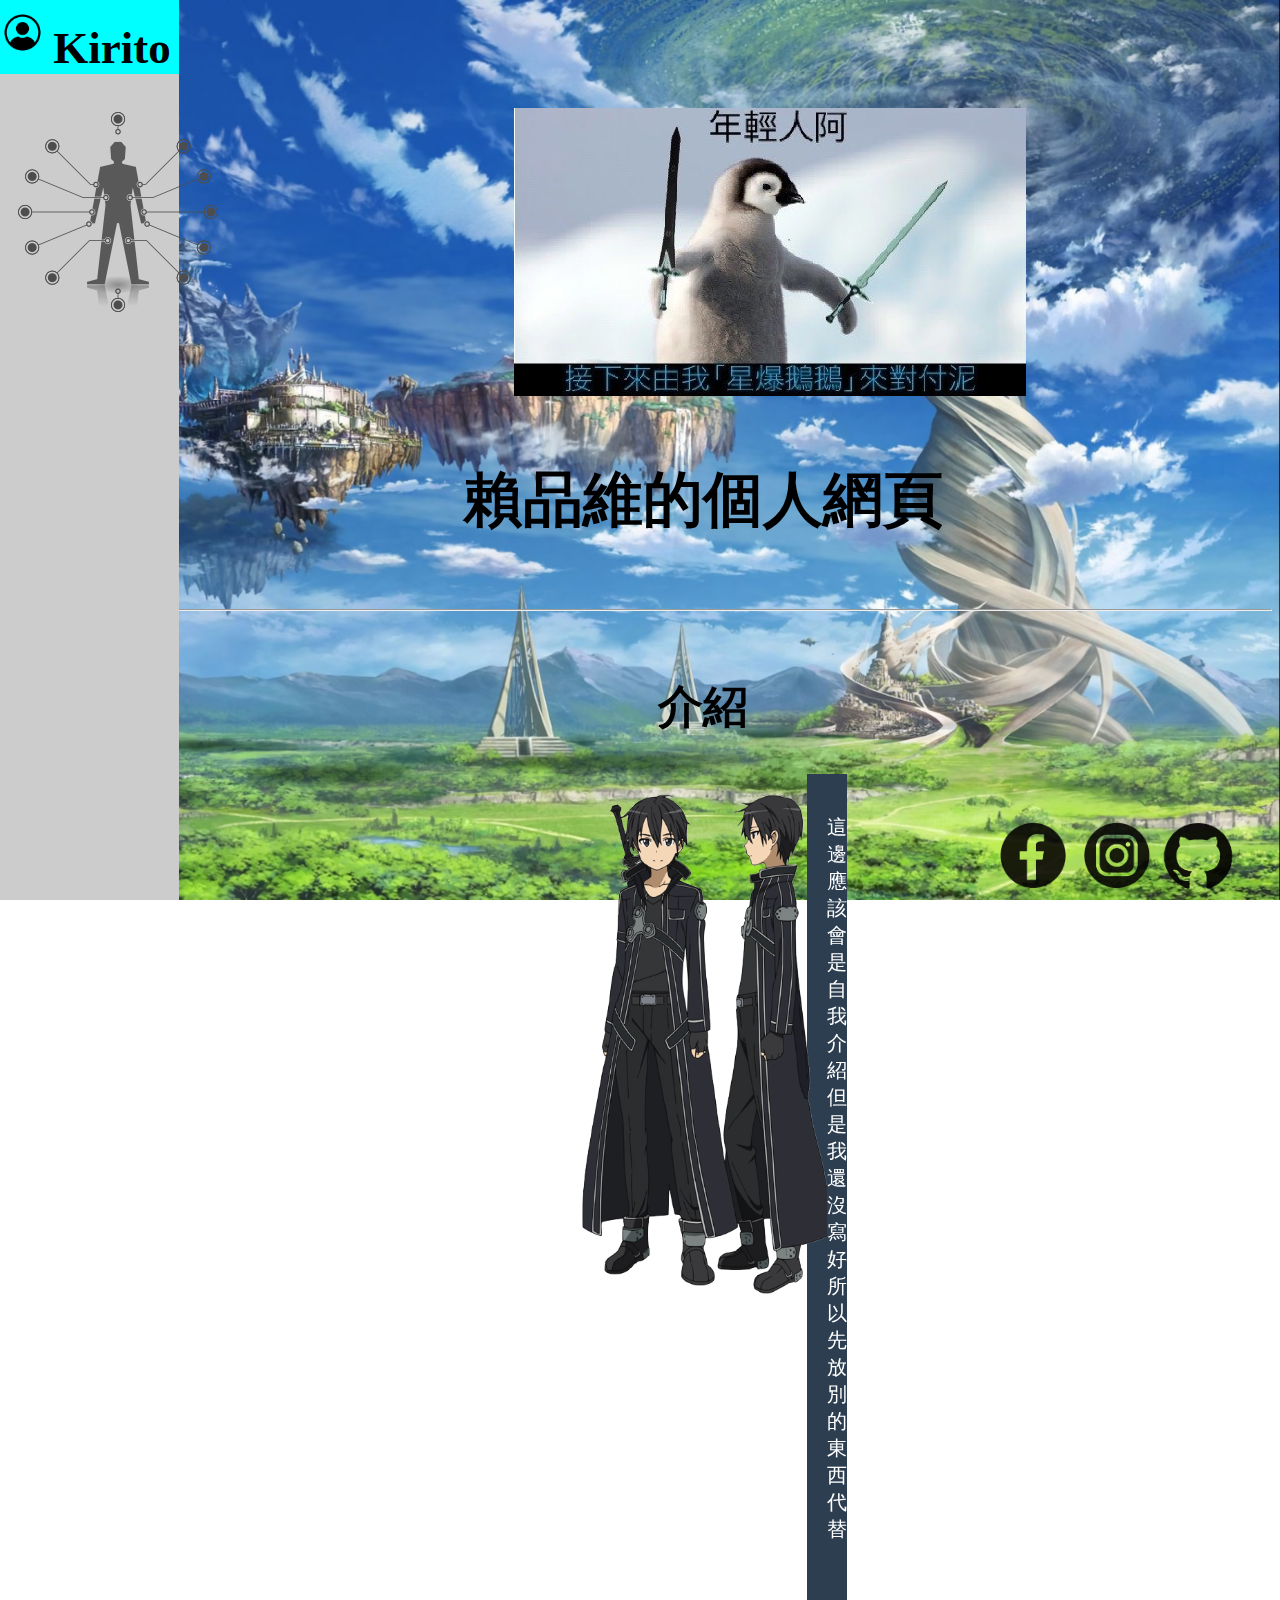
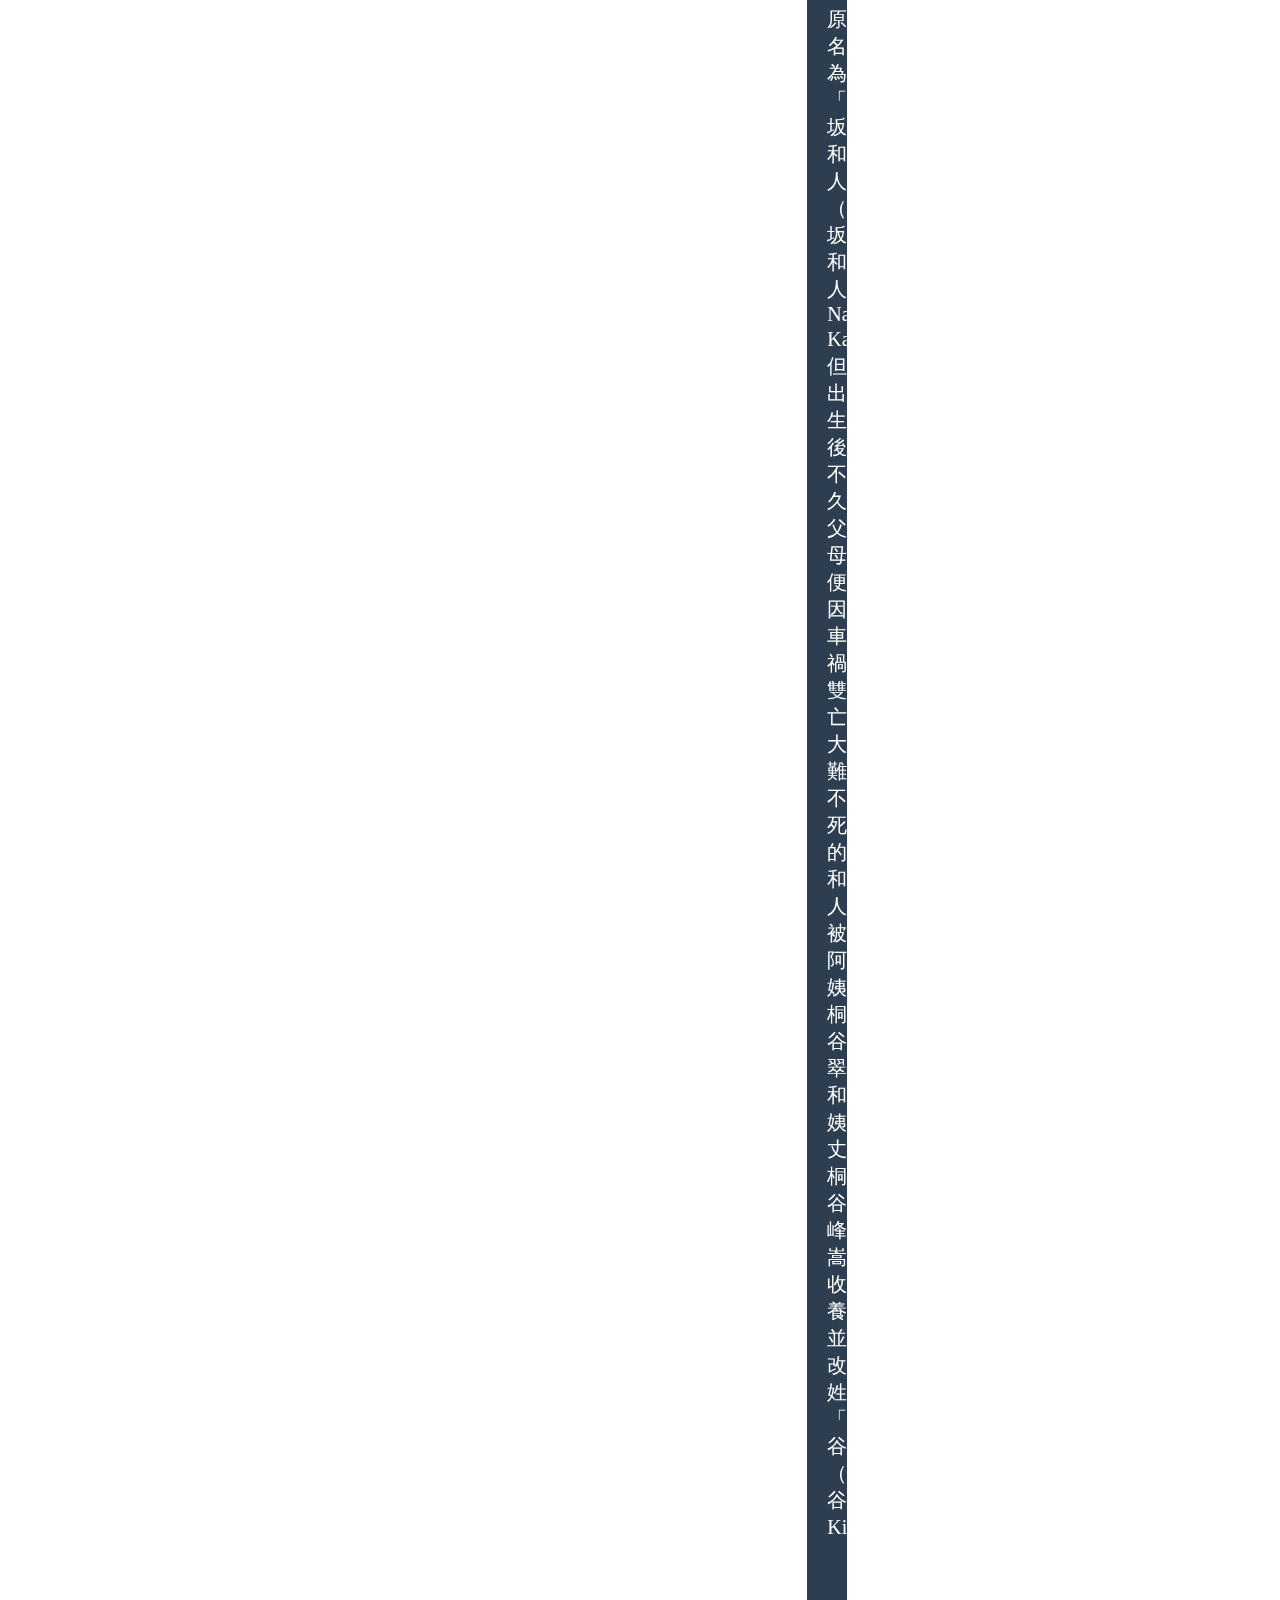
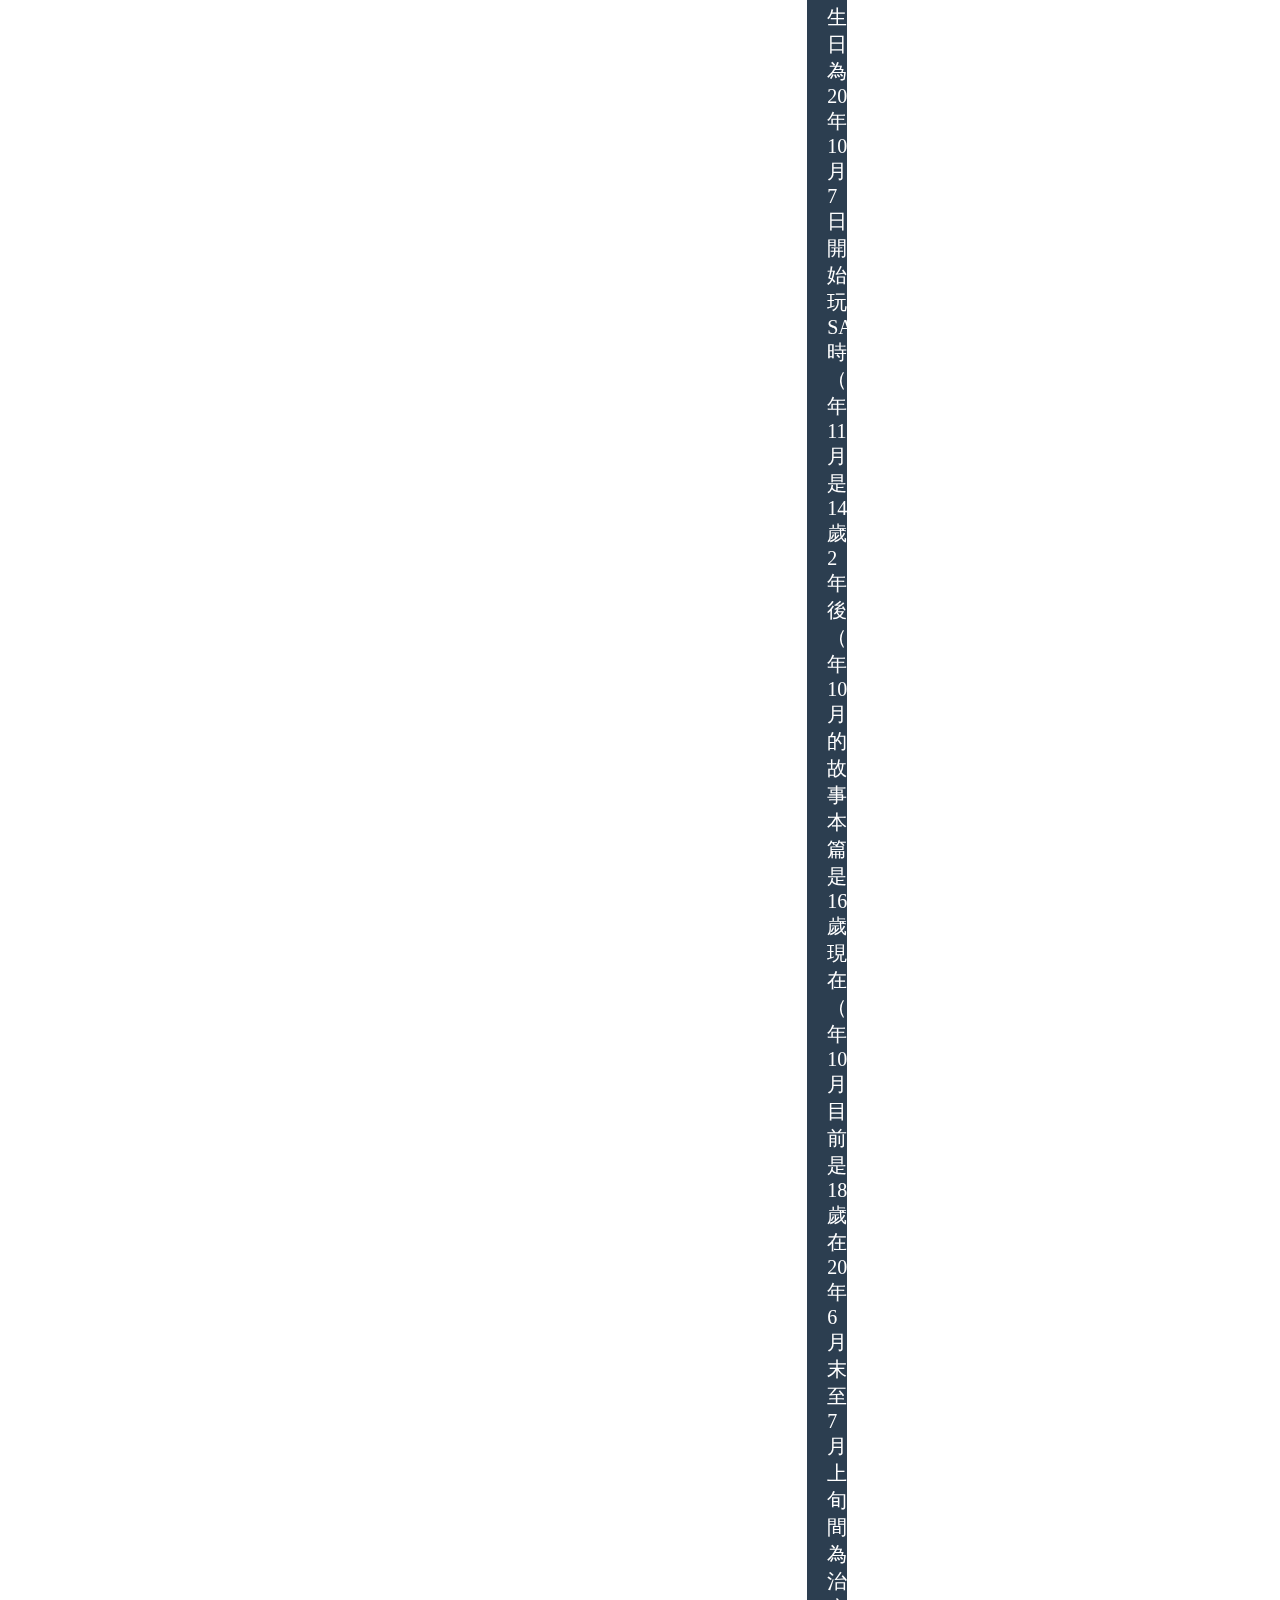
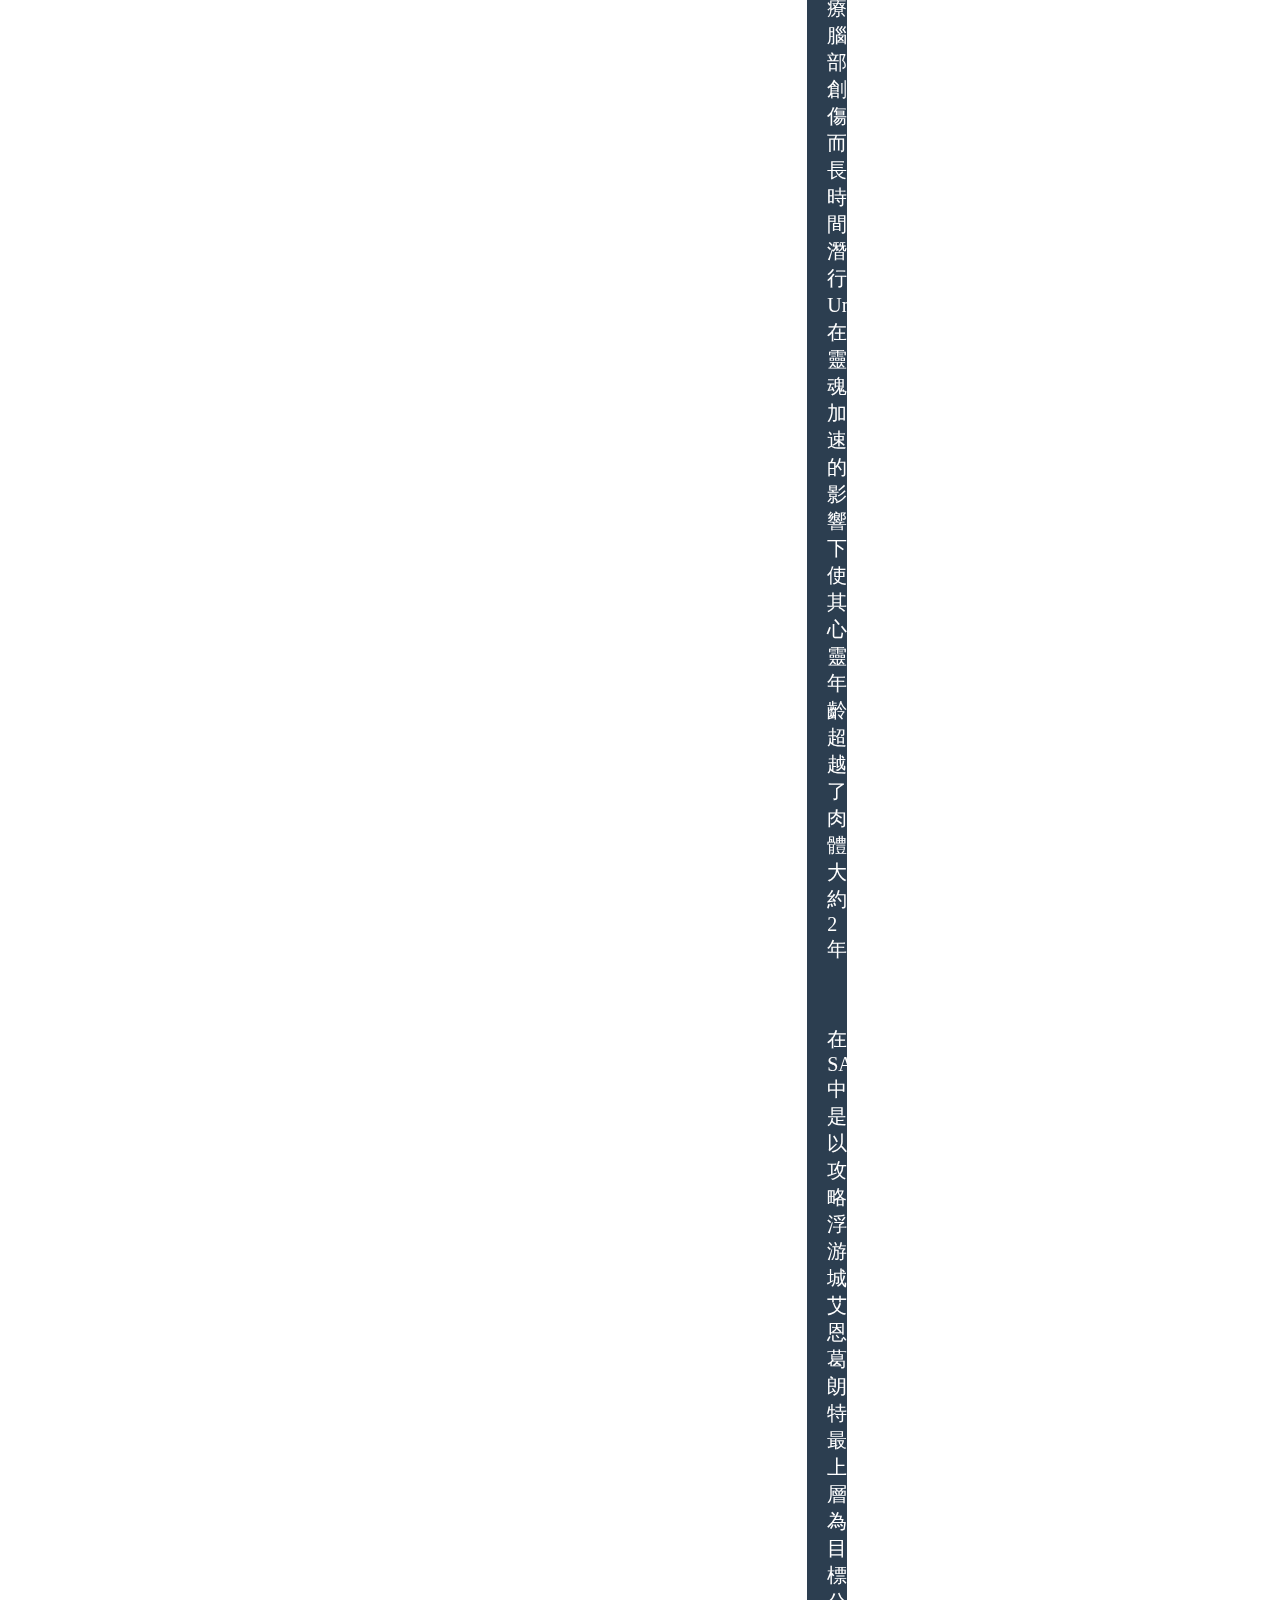
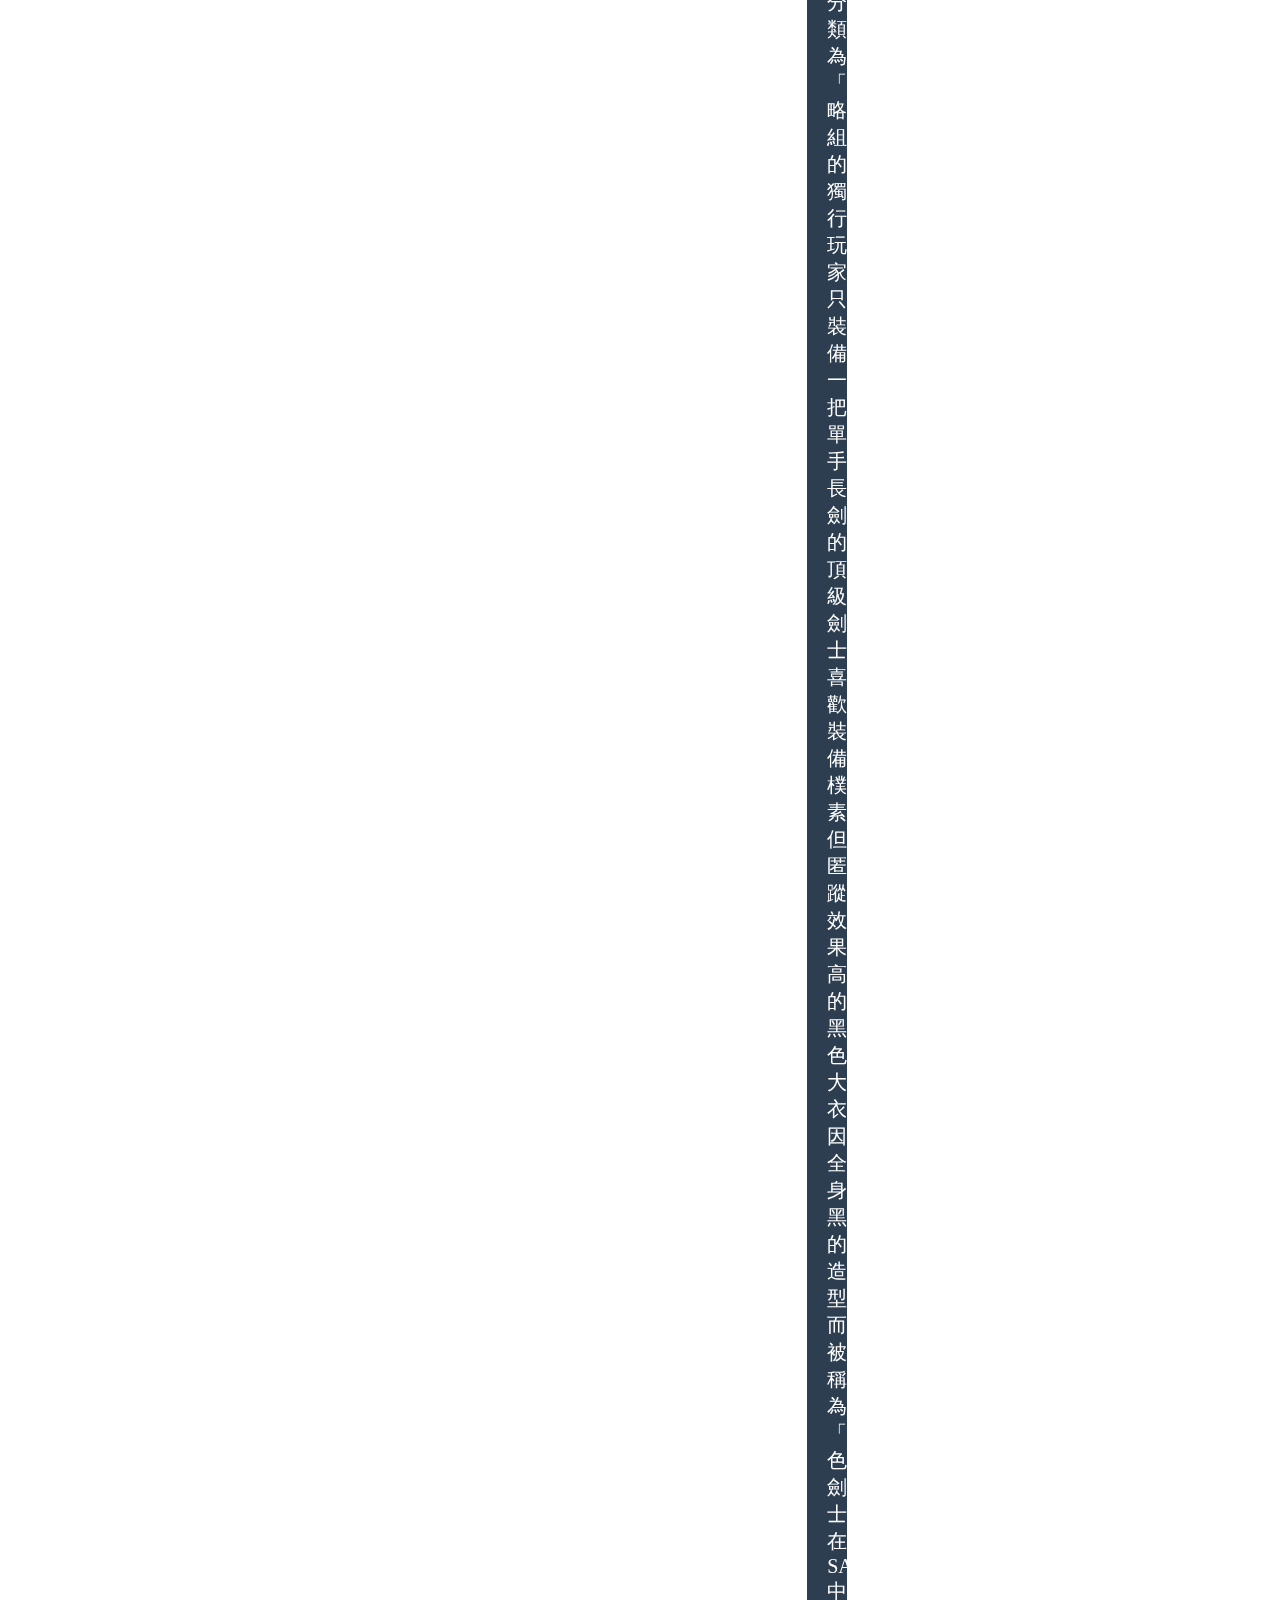
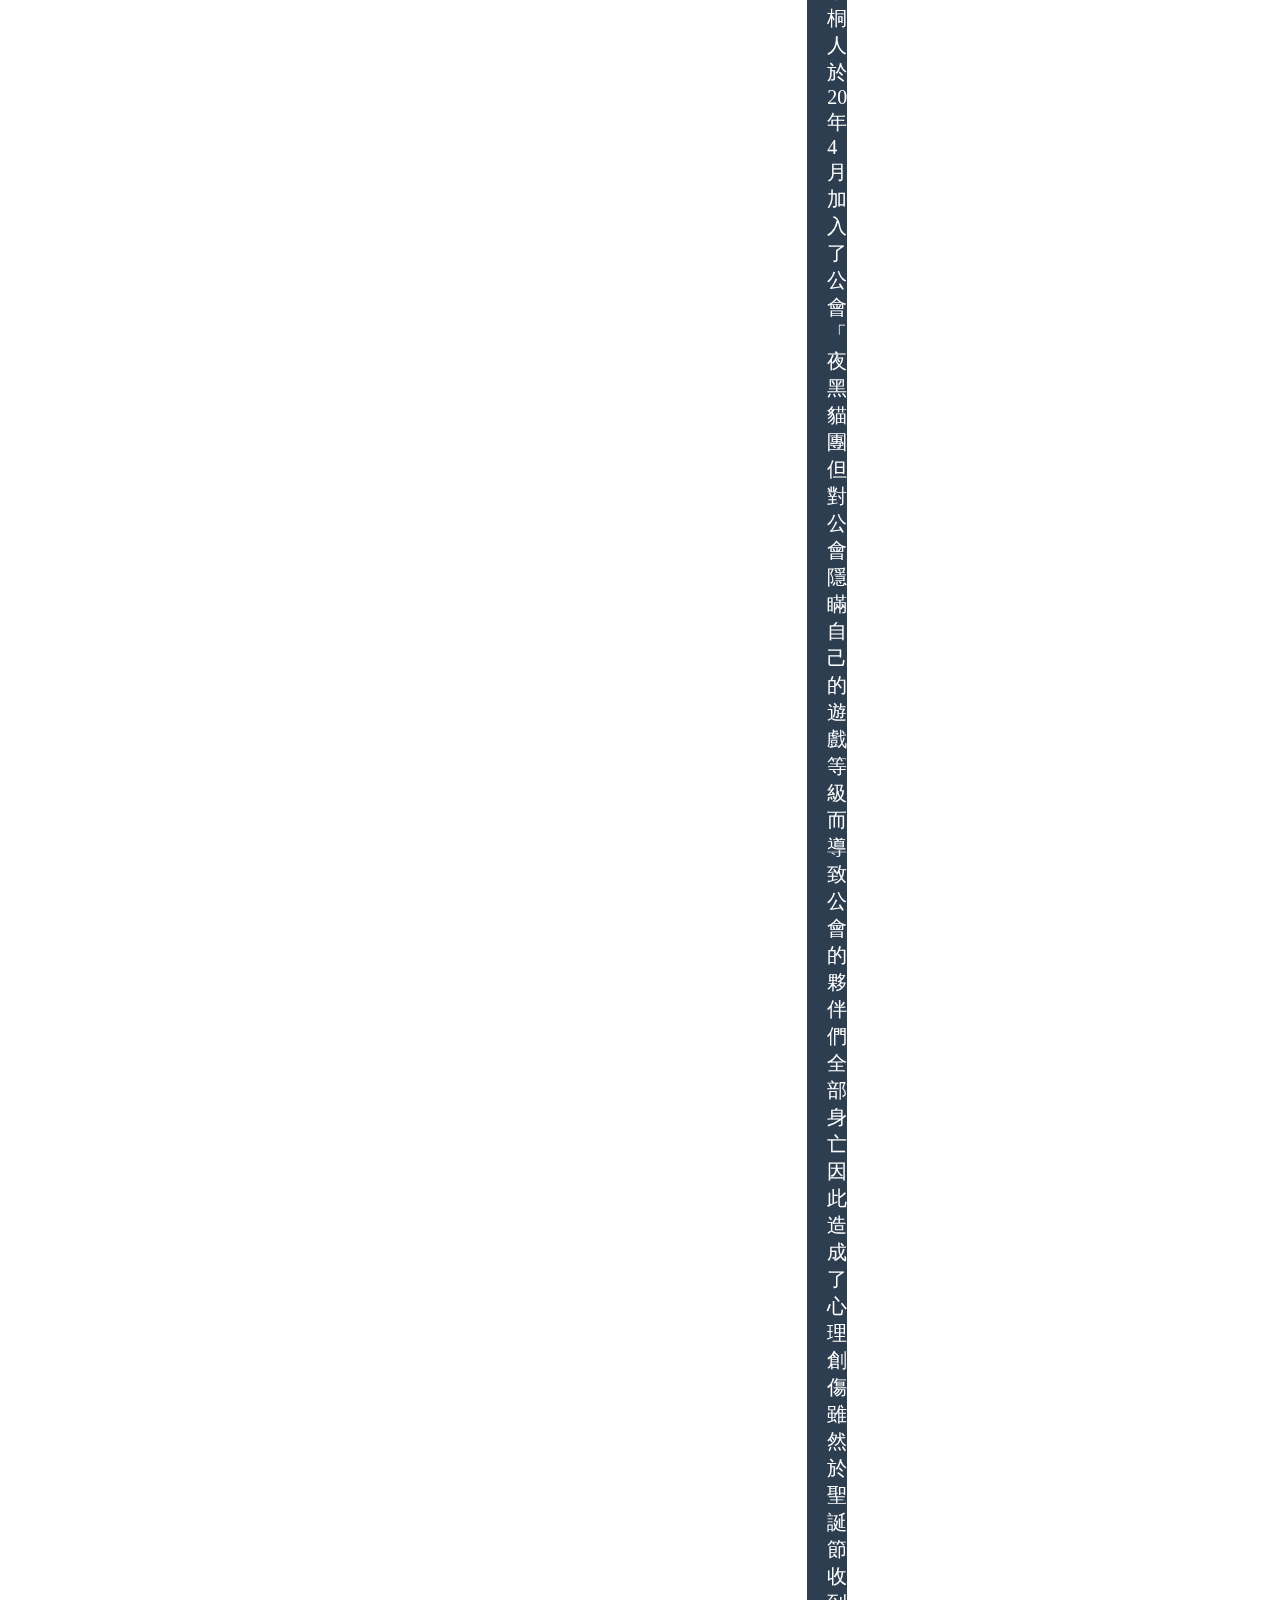
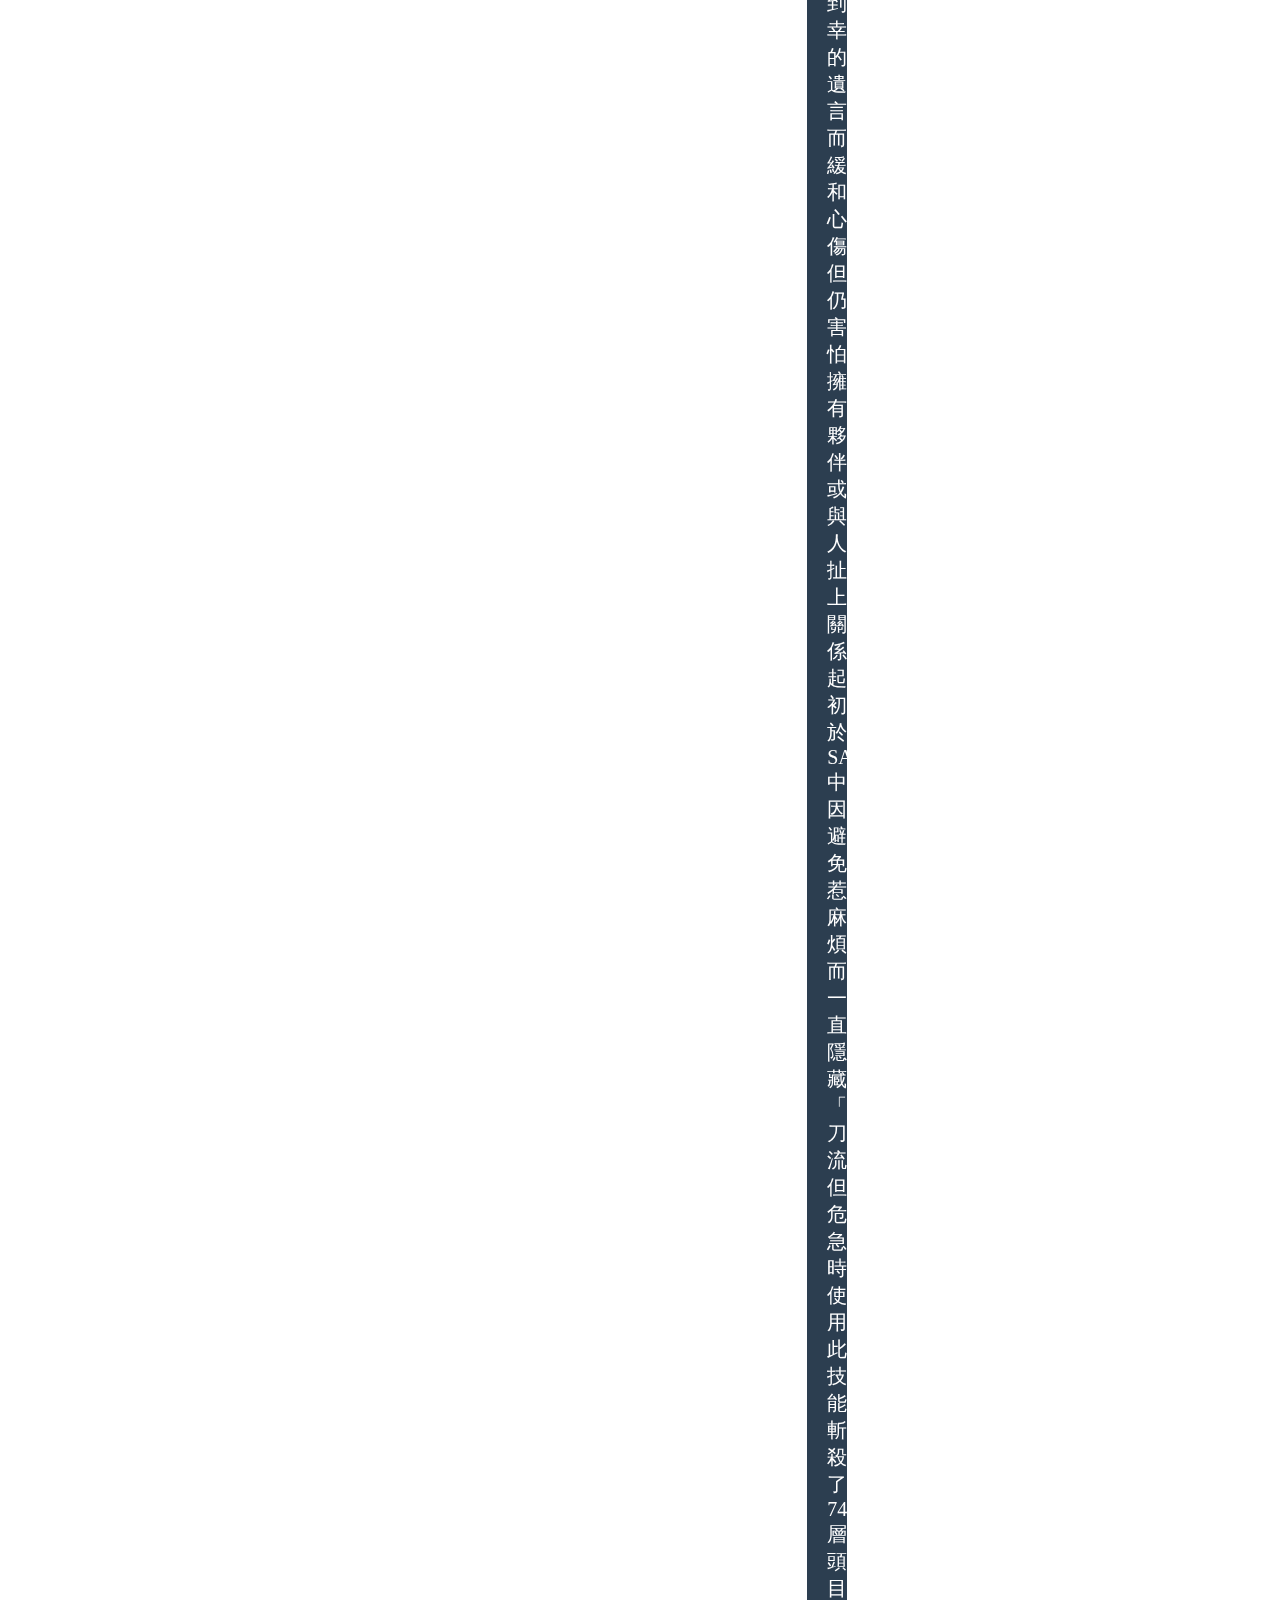
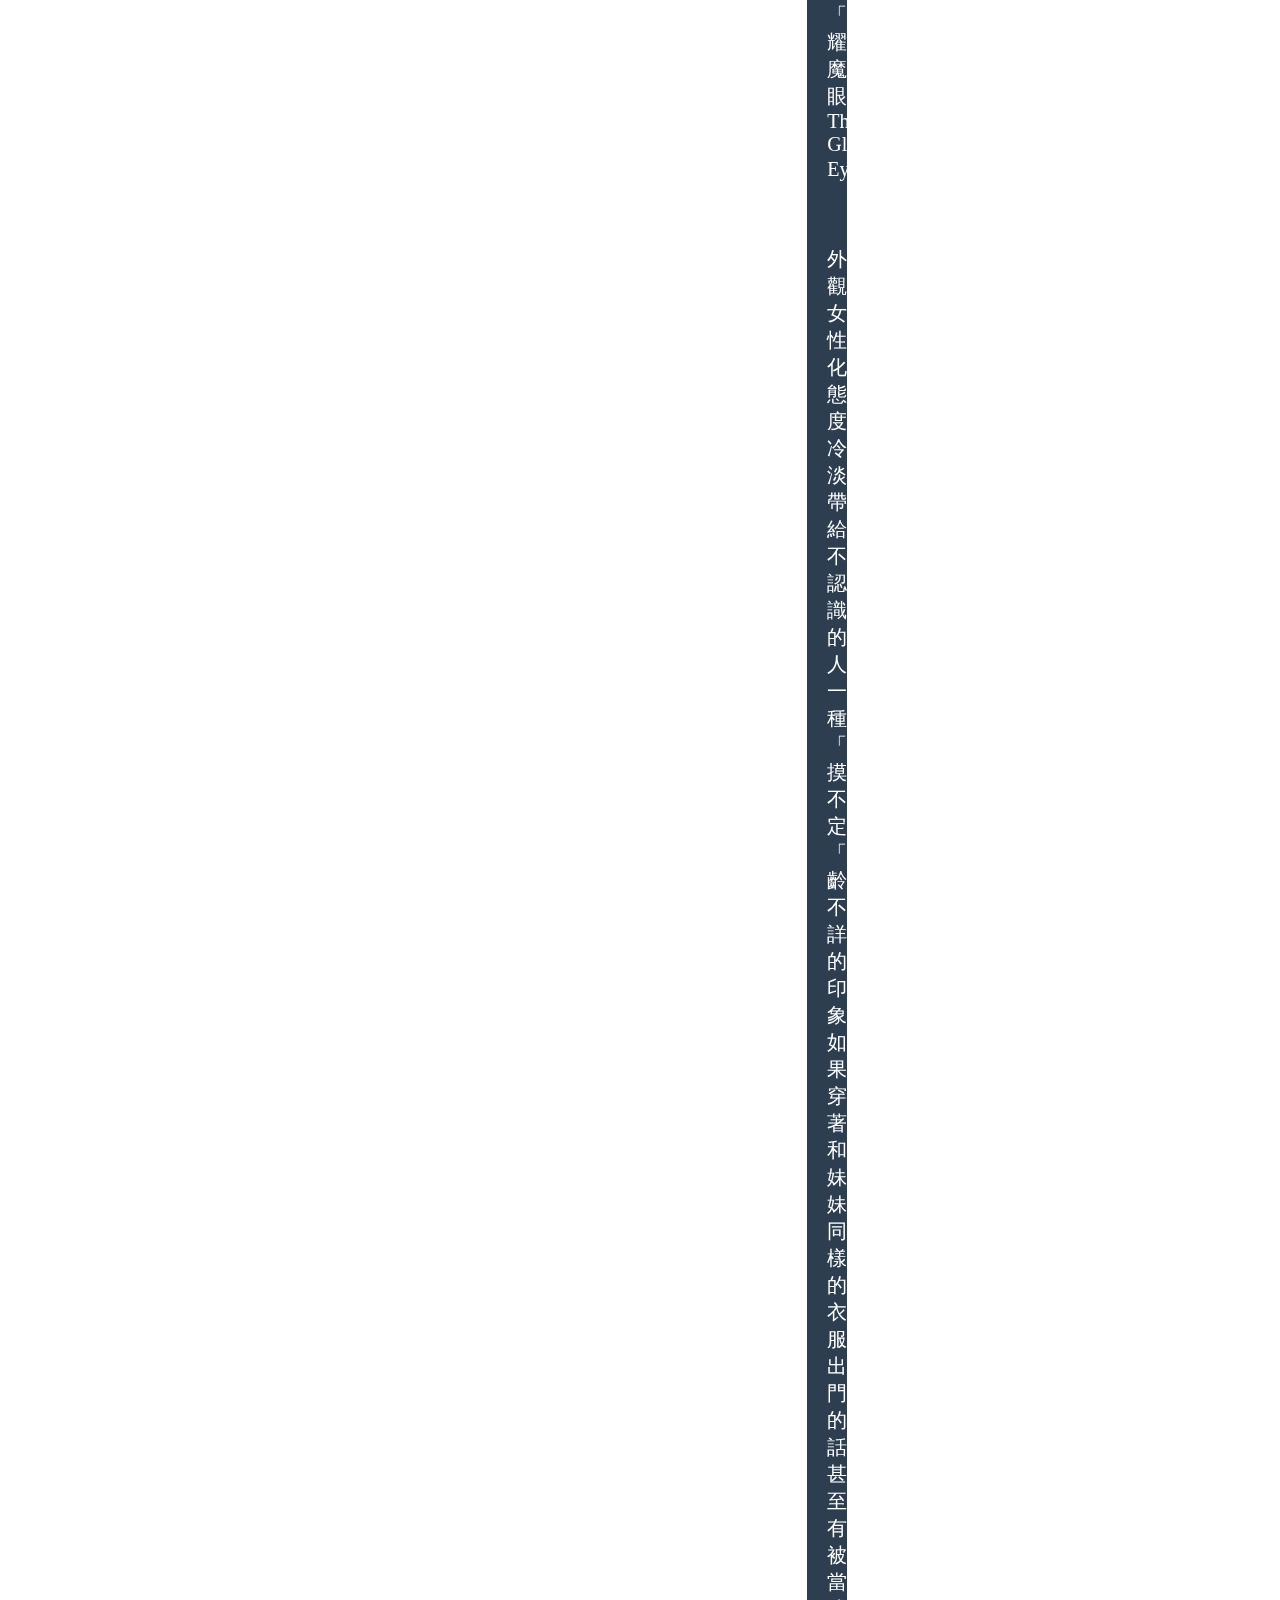
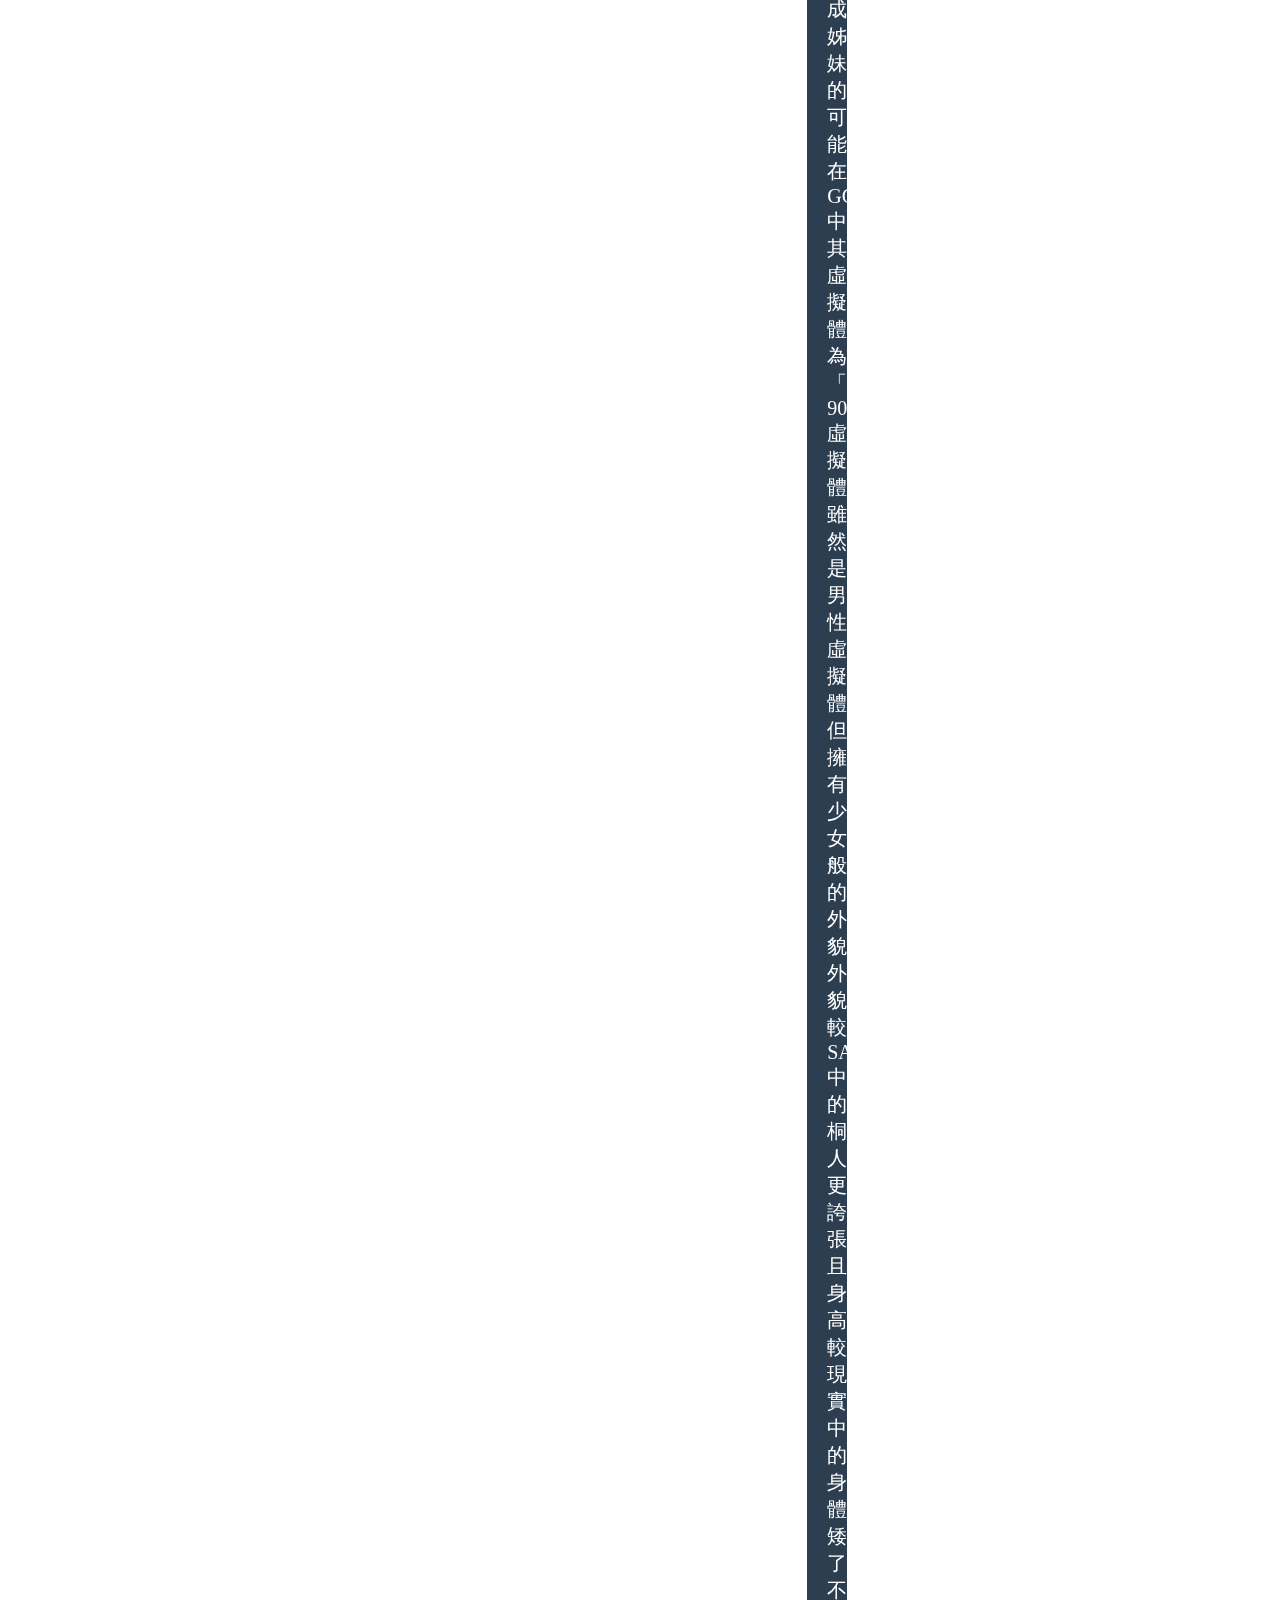
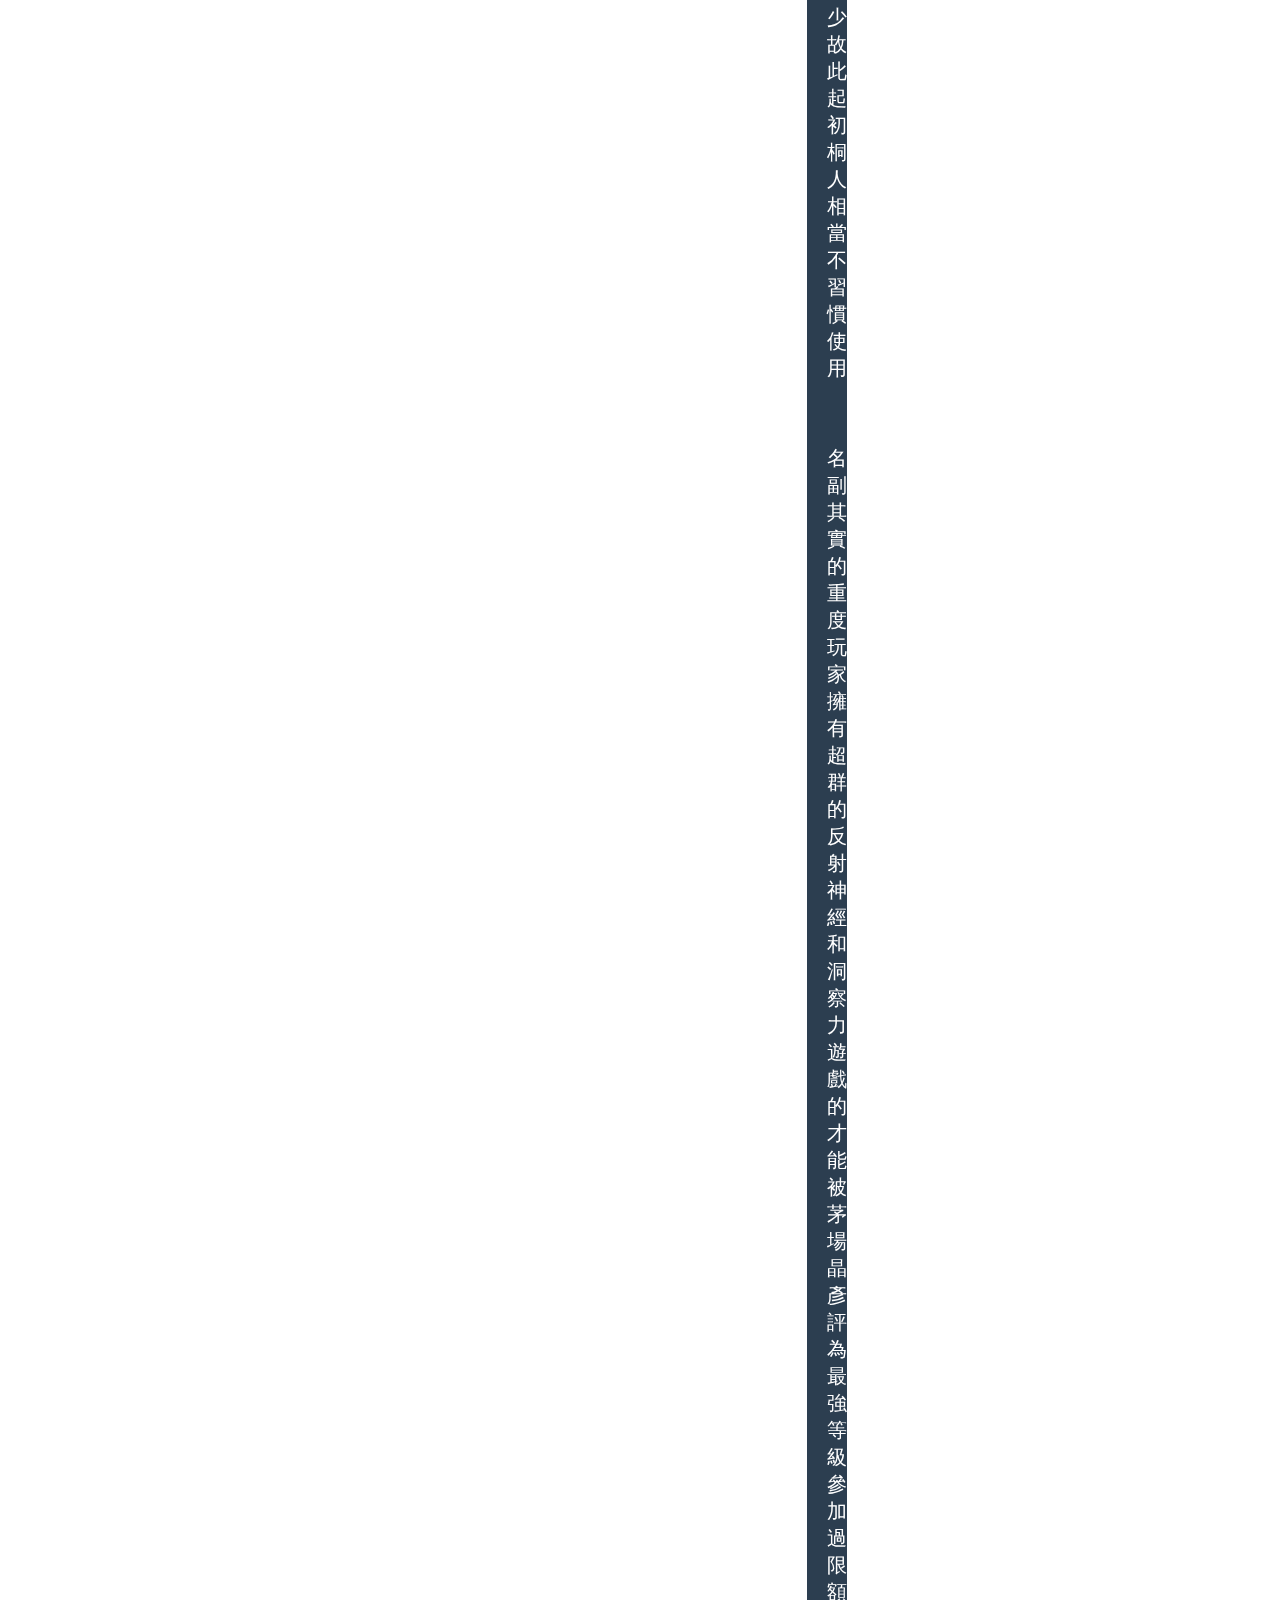
<file: home.html>
<!DOCTYPE html>
<html>
    <head>
        <meta charset="UTF-8"></meta>
        <title>星爆鵝鵝的網頁</title>
        <link rel="stylesheet" href="css/homestyle.css"/>
        <link rel="icon" href="icon/aincradicon.png">
    </head>
    <body class="back">
        <div class="Penguin">
            <a href="https://home.gamer.com.tw/profile/index.php?&owner=Vagabond560"><img src="image/Penguin.png"></a>
        </div>
        <div class="title">
            <h1>賴品維的個人網頁</h1>
        </div>
            <hr>
            <article class="title"><h2>介紹</h2></div>
            <div style="background-color:#cccccc; position:fixed; left:0px; top:0px; width:14%; height:100%;">
                <div class="user"">
                    <img src="icon/player.webp" height="25%"; width="25%"; style="float:left">
                    <div class="name">
                        <h2>Kirito</h2>
                    </div>
                </div>
                <div class="stats">
                    <a href="index.html"><img src="image/stats.png"></a>
                </div>
            </div>
        <div style="color:white; font-size:20px;">
            <div style="padding: 20px; margin-left:400px; margin-right:200px; background-color:#2c3e50; border: 3px; solid black;">
                <a href="https://zh.wikipedia.org/zh-tw/%E6%A1%90%E4%BA%BA"><img src="image/twokirito.png" width=250 height="500"; style="float:right";></a>
                        <p>這邊應該會是自我介紹，但是我還沒寫好，所以先放別的東西代替</p>
                        <br>
                        <p>原名為「鳴坂和人（鳴坂和人，Narusaka Kazuto）」，但出生後不久父母便因車禍雙亡，大難不死的和人被阿姨桐谷翠和姨丈桐谷峰嵩收養，並改姓「桐谷（桐谷，Kirigaya）」</p>
                        <br>
                        <p>生日為2008年10月7日，開始玩SAO時（2022年11月）是14歲，2年後（2024年10月）的故事本篇是16歲，現在（2026年10月）目前是18歲。在2026年6月末至7月上旬間，為治療腦部創傷而長時間潛行Underworld，在靈魂加速的影響下使其心靈年齡超越了肉體大約2年。</p>
                        <br>
                        <p>在SAO中是以攻略浮游城艾恩葛朗特最上層為目標，分類為「攻略組」的獨行玩家，只裝備一把單手長劍的頂級劍士。喜歡裝備樸素但匿蹤效果高的黑色大衣，因全身黑的造型而被稱為「黑色劍士」。在SAO中，桐人於2023年4月加入了公會「月夜黑貓團」，但對公會隱瞞自己的遊戲等級，而導致公會的夥伴們全部身亡，因此造成了心理創傷。雖然於聖誕節收到幸的遺言而緩和心傷，但仍害怕擁有夥伴或與人扯上關係。起初於SAO中因避免惹麻煩而一直隱藏「二刀流」，但危急時使用此技能斬殺了74層頭目「閃耀魔眼The Gleam Eyes」。</p>
                        <br>
                        <p>外觀女性化，態度冷淡，帶給不認識的人一種「捉摸不定」、「年齡不詳」的印象。如果穿著和妹妹同樣的衣服出門的話，甚至有被當成姊妹的可能。在GGO中其虛擬體為「M-9000虛擬體」，雖然是男性虛擬體但擁有少女般的外貌，外貌較SAO中的桐人更誇張，且身高較現實中的身體矮了不少，故此起初桐人相當不習慣使用。</p>
                        <br>
                        <p>名副其實的重度玩家。擁有超群的反射神經和洞察力，遊戲的才能被茅場晶彥評為最強等級。參加過限額1000名的SAO封測，在封測期間就非常投入遊戲。因為完全潛行正式版的SAO而被捲入死亡遊戲，並以此為開端，牽扯進各種的虛擬世界事件。非常崇拜茅場晶彥，但這份崇拜因為被茅場晶彥關進死亡遊戲而混入了憎恨，變成一種很複雜的感情。</p>
            </div>
        </div>
        <div style="margin-left:400px; margin-right:200px; style="color:black"><h2>個人經歷</h2></div>
        <div style="color:white; font-size:20px;">
                <div style="padding: 20px; margin-left:400px; margin-right:200px; background-color:#2c3e50; border:1px solid black;">
                    <span style="font-family:黑體,微軟正黑體,serif,sans-serif,cursive;">
                        <p>SAO: 稱號:封弊者</p>
                        <p>SAO: 攻略組獨行玩家</p>
                        <p>SAO: 「血盟騎士團」成員</p>
                        <p>SAO: 擊敗希茲克利夫(茅場晶彥)，並解放SAO</p>
                </div>
        </div>
            <br>
                <div class="footer">
                    <a href="https://www.facebook.com/profile.php?id=100009311142044" target="_blank"><img src="icon/fb.png" width="75"; height="75";></a> 
                    <a href="https://www.instagram.com/lai.w118/" target="_blank"><img src="icon/ig.png" width="75"; height="75";></a>
                    <a href="https://github.com/Penguin48763/Penguin" target="_blank"><img src="icon/github.png" width="75"; height="75";></a>
                </div>    
    </body>
</html>
</file>
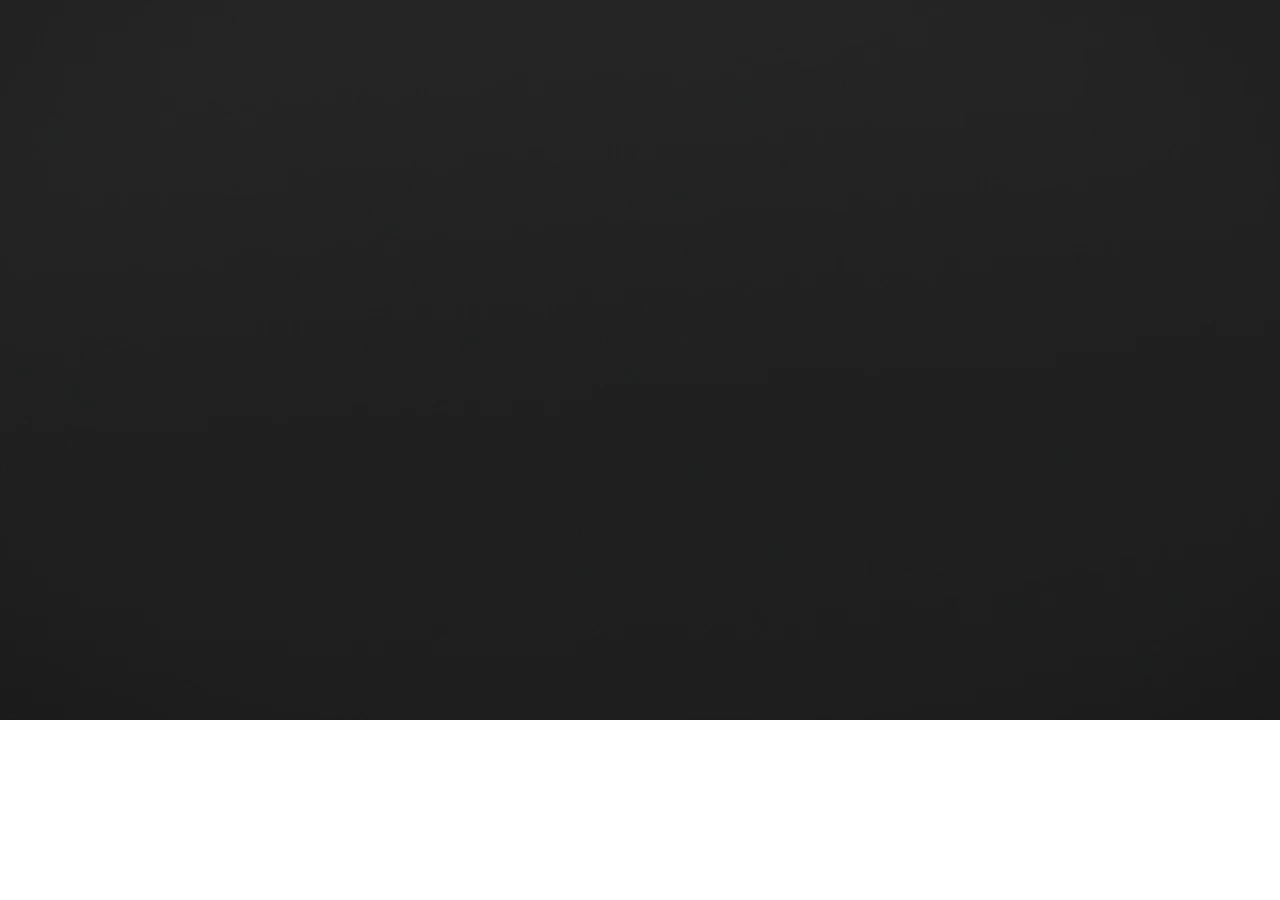
<file: login.html>
<!DOCTYPE html>
<head>
    <meta charset="UTF-8"/>
    <meta http-equiv="refresh" content="18; url=newhome.html"/>
    <title>登入中...</title>
    <link rel="stylesheet" href="css/loginstyle.css"/>
    <link rel="icon" href="icon/aincradicon.png"
</head>
<body class="animation">
    <a href="home.html">
        <video autoplay muted>
            <source src="video/loginvid.mp4">
        </video>
    </a>
</body>
</file>
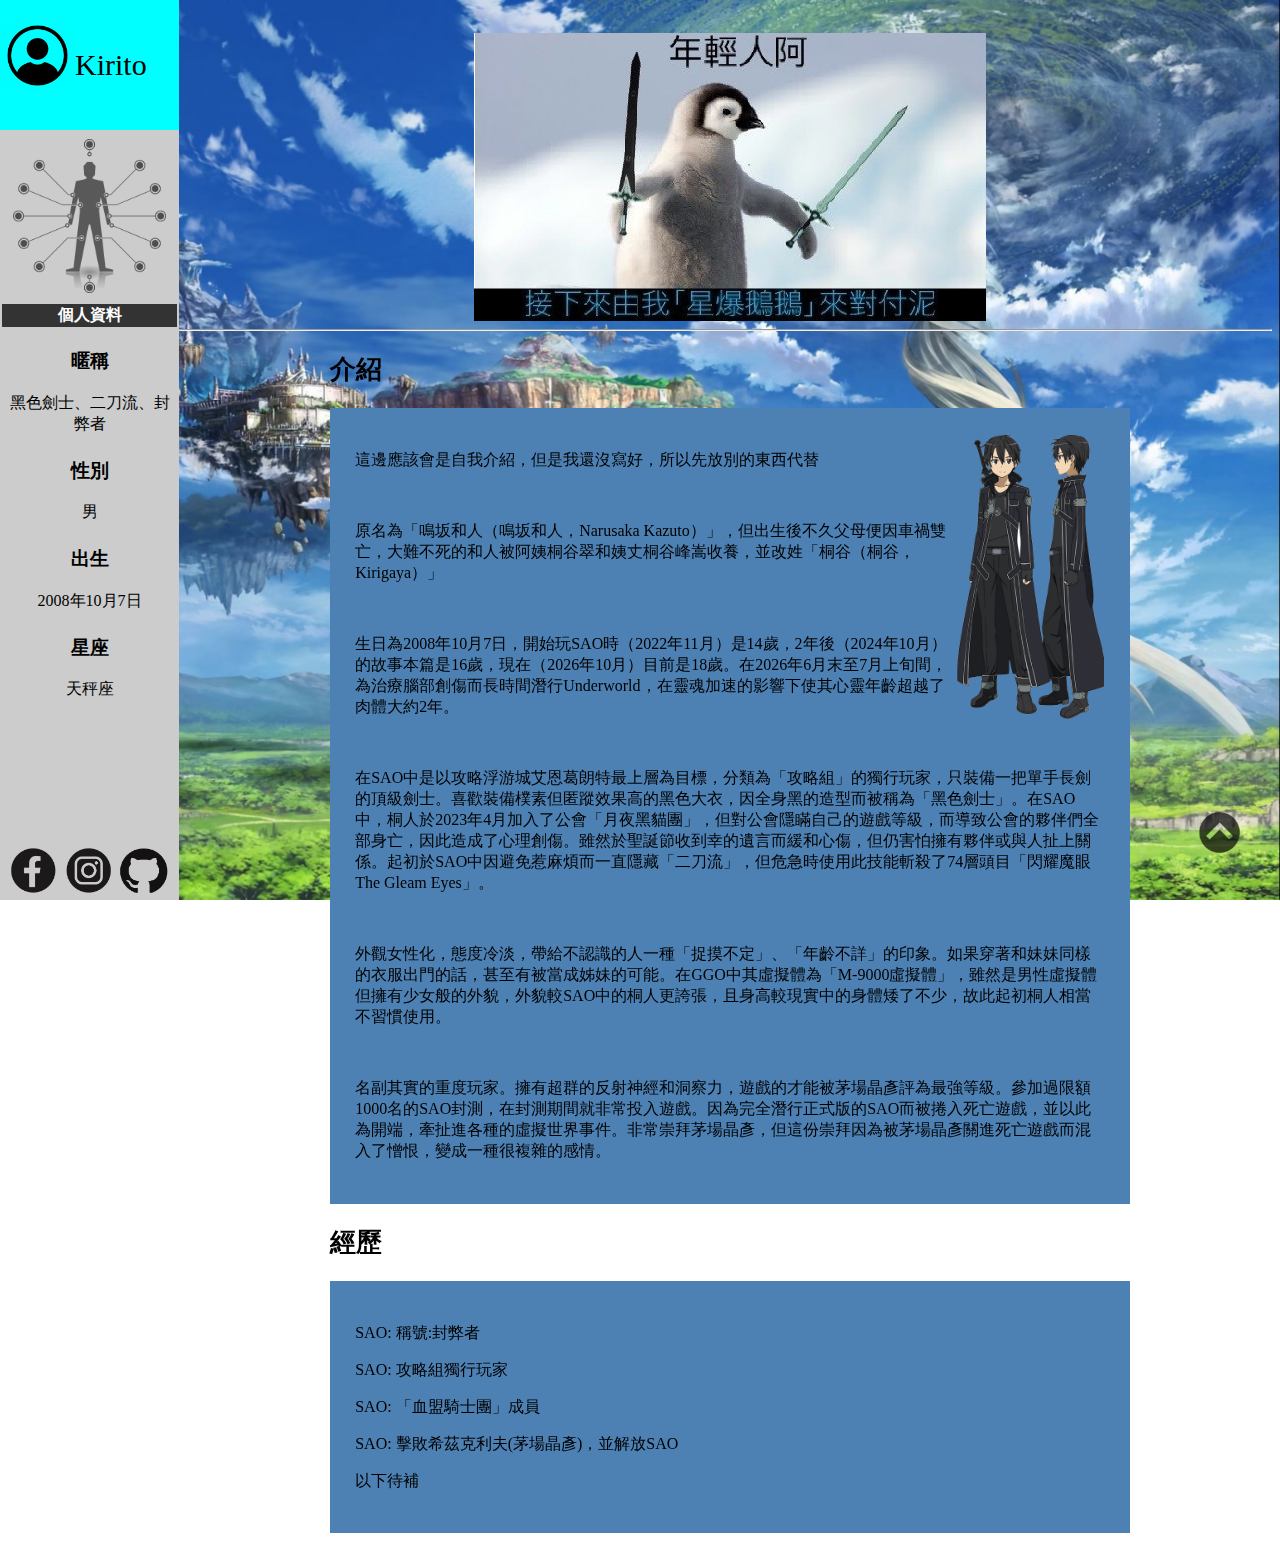
<file: newhome.html>
<!DOCTYPE html>
<html>
    <head>
        <meta charset="UTF-8"></meta>
        <title>星爆鵝鵝的網頁</title>
        <link rel="stylesheet" href="css/newhomestyle.css"/>
        <link rel="icon" href="icon/aincradicon.png">
    </head>
    <body>
        <header class="Penguincontainer">
            <header class="Penguin">
                <a href="https://home.gamer.com.tw/profile/index.php?&owner=Vagabond560" target="blank"><img src="image/Penguin.png"></a>
            </header>
        </header>
        <hr>
        <aside class="listcontainer">
            <aside class="List">
                <aside class="user">
                    <br>
                    <img src="icon/player.webp">
                    <p> Kirito </p>
                    <br>
                </aside>
                <aside class="stats">
                    <a href="index.html"><img src="image/stats.png"></a> 
                </aside>
                <aside class="data">
                    <table>
                        <thead>
                            <tr>
                                <th colspan="2"> 個人資料 </th>
                            </tr>
                            <tbody>
                                <tr><td align="center"><h3>暱稱</h3>黑色劍士、二刀流、封弊者</td></tr>
                                <tr><td align="center"><h3>性別</h3>男</td></tr>
                                <tr><td align="center"><h3>出生</h3>2008年10月7日</td></tr>
                                <tr><td align="center"><h3>星座</h3>天秤座</td></tr>
                            </tbody>
                        </thead>
                    </table>
                </aside>
            </aside>
        </aside>
        <article class="artcontainer">
            <article class="art">
                <h2>介紹</h2>
                <article class="content">
                    <a href="https://zh.wikipedia.org/zh-tw/%E6%A1%90%E4%BA%BA" target="blank"><img src="image/twokirito.png"></a>
                    <p>這邊應該會是自我介紹，但是我還沒寫好，所以先放別的東西代替</p>
                    <br>
                    <p>原名為「鳴坂和人（鳴坂和人，Narusaka Kazuto）」，但出生後不久父母便因車禍雙亡，大難不死的和人被阿姨桐谷翠和姨丈桐谷峰嵩收養，並改姓「桐谷（桐谷，Kirigaya）」</p>
                    <br>
                    <p>生日為2008年10月7日，開始玩SAO時（2022年11月）是14歲，2年後（2024年10月）的故事本篇是16歲，現在（2026年10月）目前是18歲。在2026年6月末至7月上旬間，為治療腦部創傷而長時間潛行Underworld，在靈魂加速的影響下使其心靈年齡超越了肉體大約2年。</p>
                    <br>
                    <p>在SAO中是以攻略浮游城艾恩葛朗特最上層為目標，分類為「攻略組」的獨行玩家，只裝備一把單手長劍的頂級劍士。喜歡裝備樸素但匿蹤效果高的黑色大衣，因全身黑的造型而被稱為「黑色劍士」。在SAO中，桐人於2023年4月加入了公會「月夜黑貓團」，但對公會隱瞞自己的遊戲等級，而導致公會的夥伴們全部身亡，因此造成了心理創傷。雖然於聖誕節收到幸的遺言而緩和心傷，但仍害怕擁有夥伴或與人扯上關係。起初於SAO中因避免惹麻煩而一直隱藏「二刀流」，但危急時使用此技能斬殺了74層頭目「閃耀魔眼The Gleam Eyes」。</p>
                    <br>
                    <p>外觀女性化，態度冷淡，帶給不認識的人一種「捉摸不定」、「年齡不詳」的印象。如果穿著和妹妹同樣的衣服出門的話，甚至有被當成姊妹的可能。在GGO中其虛擬體為「M-9000虛擬體」，雖然是男性虛擬體但擁有少女般的外貌，外貌較SAO中的桐人更誇張，且身高較現實中的身體矮了不少，故此起初桐人相當不習慣使用。</p>
                    <br>
                    <p>名副其實的重度玩家。擁有超群的反射神經和洞察力，遊戲的才能被茅場晶彥評為最強等級。參加過限額1000名的SAO封測，在封測期間就非常投入遊戲。因為完全潛行正式版的SAO而被捲入死亡遊戲，並以此為開端，牽扯進各種的虛擬世界事件。非常崇拜茅場晶彥，但這份崇拜因為被茅場晶彥關進死亡遊戲而混入了憎恨，變成一種很複雜的感情。</p>
                </article>
            </article>
            <article class="art">
                <h2>經歷</h2>
                <article class="content">
                    <p>SAO: 稱號:封弊者</p>
                    <p>SAO: 攻略組獨行玩家</p>
                    <p>SAO: 「血盟騎士團」成員</p>
                    <p>SAO: 擊敗希茲克利夫(茅場晶彥)，並解放SAO</p>
                    <p>以下待補</p>
                </article>
            </article>
        </article>
        <footer class="feetcontainer">
            <footer class="feet">
                <a href="https://www.facebook.com/profile.php?id=100009311142044" target="_blank"><img src="icon/fb.png"></a> 
                <a href="https://www.instagram.com/lai.w118/" target="_blank"><img src="icon/ig.png"></a>
                <a href="https://github.com/Penguin48763/Penguin" target="_blank"><img src="icon/github.png"></a>
            </footer>
        </footer>
        <div class="back">
            <a href="#" title="Top of this page"><img src="icon/backtotop.jpg"></a>
        </div>
    </body>
</html>
</file>
<file: css/homestyle.css>
*{
  font-family:'Times New Roman', fantasy, sans-serif;
}
.title{
  margin-left:400px;
  margin-right:200px;
  color: black;
}
.back{
  padding-top: 100px;
  background-image:url("../image/landscape.png");
  background-repeat:no-repeat;
  background-attachment: fixed;
  background-position: right top;
  background-size: cover;
  overflow-x: hidden;
}
.Penguin{
    margin-left: 40%;
    width:50%;
    height:30%;
}
.Penguin img{
  transform:scale(1,1);
  transition: all 0.8s ease-out;
}
.Penguin img:hover{
  transform:scale(1.2,1.2);
}
.title{
    text-align: center;
    font-size:30px;
    padding:20px;
    margin-left:30%;
    margin-right:20%;
    color:black;
}
.list{
  margin-left:15%;
  font-size:20px;
  color:black;
}
.user{
  background-color: aqua;
  padding-top:20px;
  margin-top:-10px;
}
.name{
  margin-left: 20px;
  margin-top:-25px;
  font-size: 30px;
  font-family: 'Times New Roman', Times, serif;
}
.stats{
  margin:10%;
  width:80%;
}
.stats img{
  transform:scale(1,1);
  transition: all 0.8s ease-out;
}
.stats img:hover{
  transform:scale(1.2,1.2);
}
.footer{
  width:110%;
  bottom: 0%;
  mix-blend-mode: multiply;
  position: fixed;
  margin-left:5px;
}
.footer img{
  transform:scale(1,1);
  transition: all 0.5s ease-out;
}

.footer img:hover{
  transform:scale(1.2,1.2);
}
</file>
<file: css/loginstyle.css>
.animation video{
    margin-left: -8px;
    margin-top: -8px;
    position: absolute;
    overflow: hidden;
    display: flex;
    width:100%;
}
</file>
<file: css/newhomestyle.css>
*{
    font-family:'Times New Roman', fantasy, sans-serif;
  }
body{
    padding-top: 25px;
    background-image:url("../image/landscape.png");
    background-repeat:no-repeat;
    background-attachment: fixed;
    background-position: right top;
    background-size: cover;
    overflow-x: hidden;
}
.Penguincontainer{
    margin-left:14vw;
    size:auto;
}
.Penguin{
    size: auto;
}
.Penguin img{
    margin:auto;
    display: block;
    transform:scale(1,1);
    transition: all 0.8s ease-out;
}
.Penguin img:hover{
    transform:scale(1.2,1.2);
}
.Listcontainer{
    max-width: 14vw;
    max-height: 80vw;
}
.List{
    background-color: #cccccc;
    position:fixed;
    top:0;
    left:0;
    width:14vw;
    height:100vh;
}
.user{
    background-color:aqua;
}
.user p{
    font-size: 30px;
}
.user img{
    width: 75px;
    height:auto;
    float:left;
    max-width:75px;
}
.data{
    margin:auto;
}
@media screen and (max-height: 1200px) {
    table,
    td {
        margin:auto;
        font-size: medium;
    }

    thead,
    tfoot {
        background-color: #333;
        color: #fff;
    }
.content{
    font-size: medium;
}
}
@media screen and (max-height: 800px) {
    table,
    td {
        margin:auto;
        font-size: smaller;
    }

    thead,
    tfoot {
        background-color: #333;
        color: #fff;
    }
.content{
    font-size:smaller
}
}
@media screen and (max-height: 600px) {
    table,
    td {
        margin:auto;
        font-size: 6px;
    }

    thead,
    tfoot {
        background-color: #333;
        color: #fff;
    }
.content{
    font-size: 6px;
}
}
.stats img{
    margin: auto;
    padding: 5%;
    display: block;
    height: 100%;
    width: auto;
    max-width:12vw;
}
.artcontainer{
    margin-left:14vw;
}
.art{
    display:block;
    margin:auto;
    max-width:800px;
}
.art h2{
    font-size: 2vw;
}
.content{
    padding: 2vw;
    background-color:#4d80b3;
    border: 3px;
}
.content img{
    width:20%;
    height: auto;
    float: right;
}
@media (max-width:) {
    
}
.feet{
    width:100%;
    bottom: 0%;
    mix-blend-mode: multiply;
    position: fixed;
    margin:auto;
}
.feet img{
    width:4vw;
    height: auto;
    transform:scale(1,1);
    transition: all 0.5s ease-out;
}
.feet img:hover{
    transform:scale(1.2,1.2);
}
.back img{
    right:3vw;
    bottom: 5vh;
    position: fixed;
    mix-blend-mode: multiply;
    display: scroll;
    width:5vh;
    height: 5vh;
    transform:scale(1,1);
    transition: all 0.2s ease-out;
}
.back img:hover{
    transform:scale(1.5,1.5);
}
</file>
